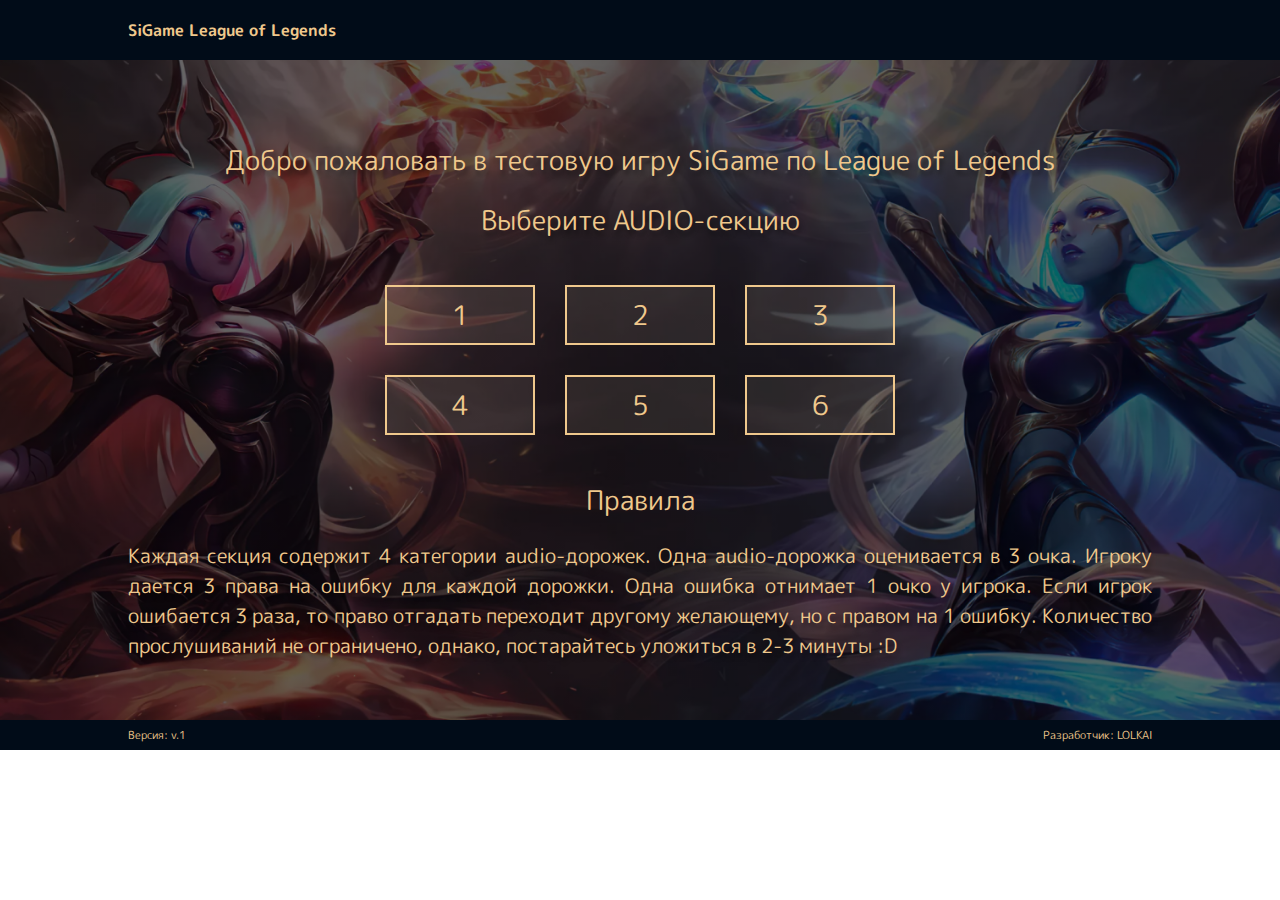
<file: index.html>
<!DOCTYPE html>
<html lang="en">
  <head>
    <meta charset="UTF-8" />
    <meta
      name="viewport"
      content="width=device-width, initial-scale=1.0, maximum-scale=1.0, user-scalable=no"
    />
    <link
      href="https://fonts.googleapis.com/css2?family=M+PLUS+Rounded+1c:wght@400;700&display=swap"
      rel="stylesheet"
    />
    <link rel="stylesheet" href="assets/css/style.css" />
    <link rel="stylesheet" href="assets/css/adaptive.css" />
    <title>SiGameLOL</title>
    <link
      rel="shortcut icon"
      href="assets/image/favicon.ico"
      type="image/x-icon"
    />
    <link rel="icon" href="assets/image/favicon.ico" type="image/x-icon" />
  </head>
  <body>
    <header>
      <div class="header">
        <p class="Rounded-bold">SiGame League of Legends</p>
      </div>
    </header>
    <section>
      <div class="container">
        <p class="Rounded-regular game-title">
          Добро пожаловать в тестовую игру SiGame по League of Legends
        </p>
        <p class="Rounded-regular game-title2">Выберите AUDIO-секцию</p>
        <div class="grid">
          <button
            onclick="location.href='assets/category1.html'"
            class="Rounded-regular"
          >
            1
          </button>
          <button
            onclick="location.href='assets/category2.html'"
            class="Rounded-regular"
          >
            2
          </button>
          <button
            onclick="location.href='assets/category3.html'"
            class="Rounded-regular"
          >
            3
          </button>
          <button
            onclick="location.href='assets/category4.html'"
            class="Rounded-regular"
          >
            4
          </button>
          <button
            onclick="location.href='assets/category5.html'"
            class="Rounded-regular"
          >
            5
          </button>
          <button
            onclick="location.href='assets/category6.html'"
            class="Rounded-regular"
          >
            6
          </button>
        </div>
        <p class="Rounded-regular">Правила</p>
        <p class="Rounded-regular game-title3">
          Каждая секция содержит 4 категории audio-дорожек. Одна audio-дорожка
          оценивается в 3 очка. Игроку дается 3 права на ошибку для каждой
          дорожки. Одна ошибка отнимает 1 очко у игрока. Если игрок ошибается 3
          раза, то право отгадать переходит другому желающему, но с правом на 1
          ошибку. Количество прослушиваний не ограничено, однако, постарайтесь
          уложиться в 2-3 минуты :D
        </p>
      </div>
    </section>
    <footer>
      <div class="footer">
        <p class="Rounded-regular footer_title">Версия: v.1</p>
        <p class="Rounded-regular footer_title">Разработчик: LOLKAI</p>
      </div>
    </footer>
    <script src="assets/libs/jquery/jquery-3.5.1.min.js"></script>
    <script src="assets/js/main.js"></script>
  </body>
</html>
</file>
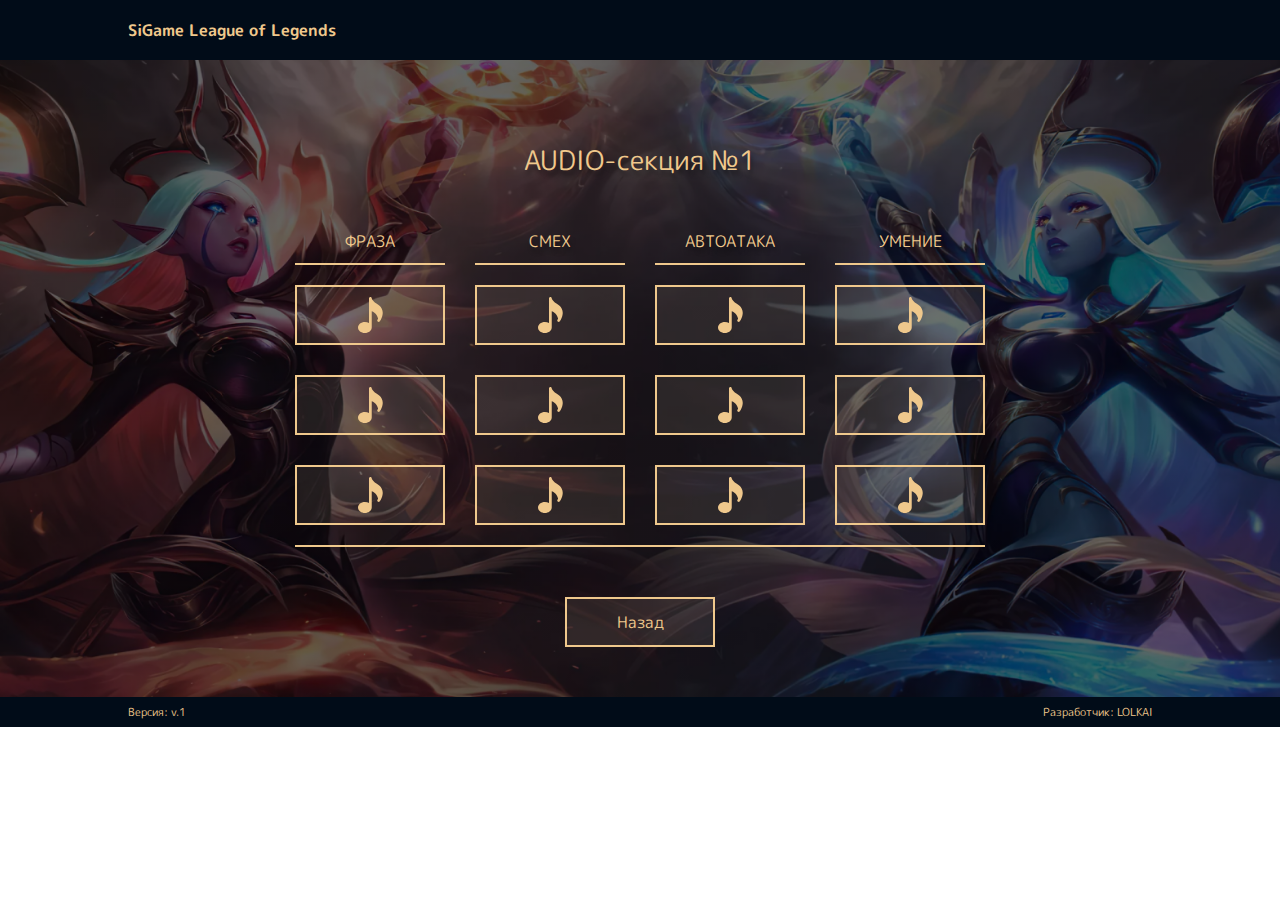
<file: assets/category1.html>
<!DOCTYPE html>
<html lang="en">
  <head>
    <meta charset="UTF-8" />
    <meta
      name="viewport"
      content="width=device-width, initial-scale=1.0, maximum-scale=1.0, user-scalable=no"
    />
    <link
      href="https://fonts.googleapis.com/css2?family=M+PLUS+Rounded+1c:wght@400;700&display=swap"
      rel="stylesheet"
    />
    <link rel="stylesheet" href="css/style.css" />
    <link rel="stylesheet" href="css/adaptive.css" />
    <title>SiGameLOL</title>
    <link rel="shortcut icon" href="image/favicon.ico" type="image/x-icon" />
    <link rel="icon" href="image/favicon.ico" type="image/x-icon" />
  </head>
  <body>
    <header>
      <div class="header">
        <p class="Rounded-bold">SiGame League of Legends</p>
      </div>
    </header>
    <section>
      <div class="container">
        <p class="Rounded-regular game-title">AUDIO-секция №1</p>
        <div class="categories">
          <div class="categories__mini">
            <p class="Rounded-regular">Фраза</p>
            <div class="grid2">
              <button
                class="audio__button"
                name="audio/pack1/phrase/1.mp3"
              ></button>
              <button
                class="audio__button"
                name="audio/pack1/phrase/2.mp3"
              ></button>
              <button
                class="audio__button"
                name="audio/pack1/phrase/3.mp3"
              ></button>
            </div>
          </div>
          <div class="categories__mini">
            <p class="Rounded-regular">Смех</p>
            <div class="grid2">
              <button
                class="audio__button"
                name="audio/pack1/laughter/1.mp3"
              ></button>
              <button
                class="audio__button"
                name="audio/pack1/laughter/2.mp3"
              ></button>
              <button
                class="audio__button"
                name="audio/pack1/laughter/3.mp3"
              ></button>
            </div>
          </div>
          <div class="categories__mini">
            <p class="Rounded-regular">Автоатака</p>
            <div class="grid2">
              <button
                class="audio__button"
                name="audio/pack1/attack/1.mp3"
              ></button>
              <button
                class="audio__button"
                name="audio/pack1/attack/2.mp3"
              ></button>
              <button
                class="audio__button"
                name="audio/pack1/attack/3.mp3"
              ></button>
            </div>
          </div>
          <div class="categories__mini">
            <p class="Rounded-regular">Умение</p>
            <div class="grid2">
              <button
                class="audio__button"
                name="audio/pack1/skill/1.mp3"
              ></button>
              <button
                class="audio__button"
                name="audio/pack1/skill/2.mp3"
              ></button>
              <button
                class="audio__button"
                name="audio/pack1/skill/3.mp3"
              ></button>
            </div>
          </div>
        </div>
        <button class="Rounded-regular button-back" onclick="history.back()">
          Назад
        </button>
      </div>
    </section>
    <footer>
      <div class="footer">
        <p class="Rounded-regular footer_title">Версия: v.1</p>
        <p class="Rounded-regular footer_title">Разработчик: LOLKAI</p>
      </div>
    </footer>
    <script src="libs/jquery/jquery-3.5.1.min.js"></script>
    <script src="js/main.js"></script>
  </body>
</html>
</file>
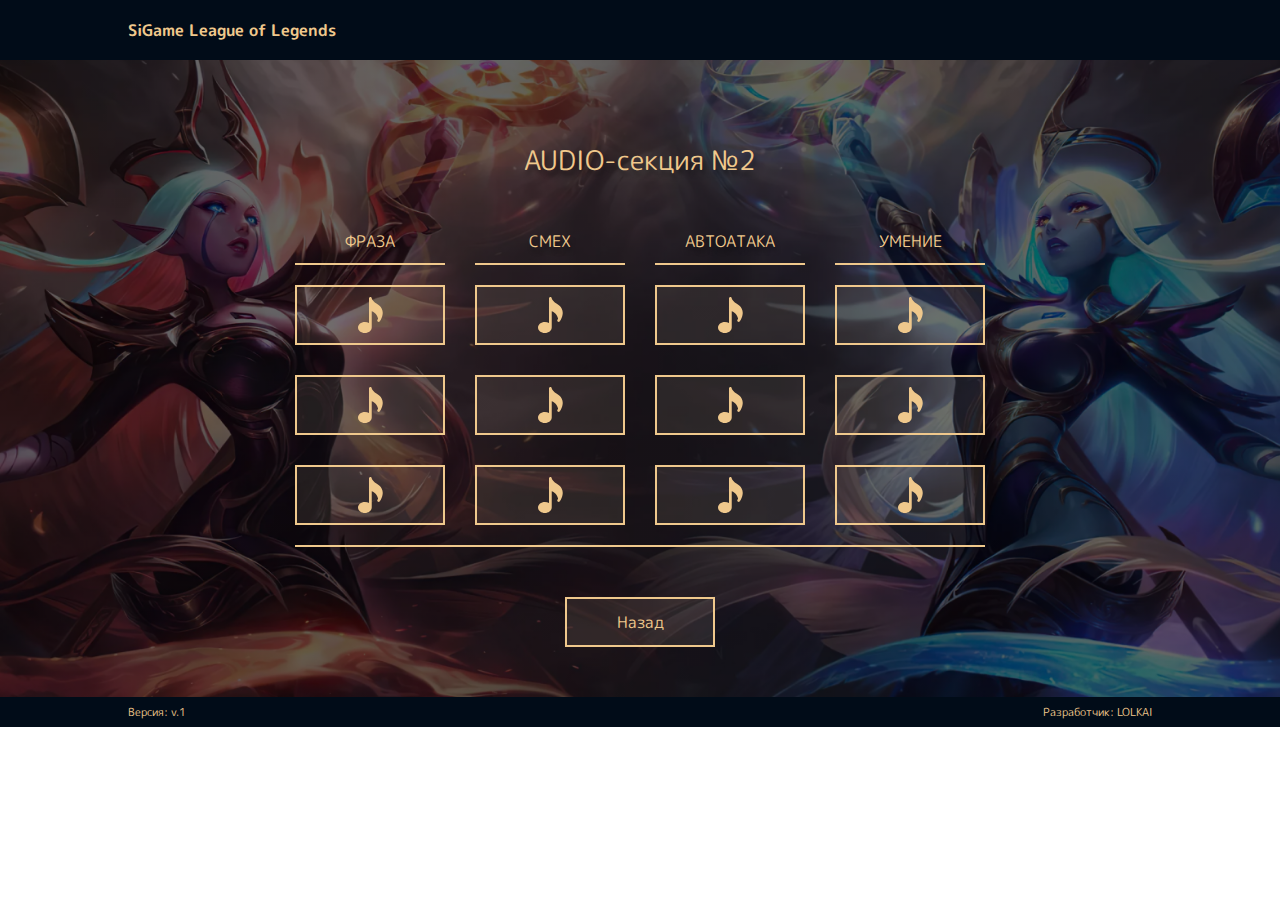
<file: assets/category2.html>
<!DOCTYPE html>
<html lang="en">
  <head>
    <meta charset="UTF-8" />
    <meta
      name="viewport"
      content="width=device-width, initial-scale=1.0, maximum-scale=1.0, user-scalable=no"
    />
    <link
      href="https://fonts.googleapis.com/css2?family=M+PLUS+Rounded+1c:wght@400;700&display=swap"
      rel="stylesheet"
    />
    <link rel="stylesheet" href="css/style.css" />
    <link rel="stylesheet" href="css/adaptive.css" />
    <title>SiGameLOL</title>
    <link rel="shortcut icon" href="image/favicon.ico" type="image/x-icon" />
    <link rel="icon" href="image/favicon.ico" type="image/x-icon" />
  </head>
  <body>
    <header>
      <div class="header">
        <p class="Rounded-bold">SiGame League of Legends</p>
      </div>
    </header>
    <section>
      <div class="container">
        <p class="Rounded-regular game-title">AUDIO-секция №2</p>
        <div class="categories">
          <div class="categories__mini">
            <p class="Rounded-regular">Фраза</p>
            <div class="grid2">
              <button
                class="audio__button"
                name="audio/pack2/phrase/1.mp3"
              ></button>
              <button
                class="audio__button"
                name="audio/pack2/phrase/2.mp3"
              ></button>
              <button
                class="audio__button"
                name="audio/pack2/phrase/3.mp3"
              ></button>
            </div>
          </div>
          <div class="categories__mini">
            <p class="Rounded-regular">Смех</p>
            <div class="grid2">
              <button
                class="audio__button"
                name="audio/pack2/laughter/1.mp3"
              ></button>
              <button
                class="audio__button"
                name="audio/pack2/laughter/2.mp3"
              ></button>
              <button
                class="audio__button"
                name="audio/pack2/laughter/3.mp3"
              ></button>
            </div>
          </div>
          <div class="categories__mini">
            <p class="Rounded-regular">Автоатака</p>
            <div class="grid2">
              <button
                class="audio__button"
                name="audio/pack2/attack/1.mp3"
              ></button>
              <button
                class="audio__button"
                name="audio/pack2/attack/2.mp3"
              ></button>
              <button
                class="audio__button"
                name="audio/pack2/attack/3.mp3"
              ></button>
            </div>
          </div>
          <div class="categories__mini">
            <p class="Rounded-regular">Умение</p>
            <div class="grid2">
              <button
                class="audio__button"
                name="audio/pack2/skill/1.mp3"
              ></button>
              <button
                class="audio__button"
                name="audio/pack2/skill/2.mp3"
              ></button>
              <button
                class="audio__button"
                name="audio/pack2/skill/3.mp3"
              ></button>
            </div>
          </div>
        </div>
        <button class="Rounded-regular button-back" onclick="history.back()">
          Назад
        </button>
      </div>
    </section>
    <footer>
      <div class="footer">
        <p class="Rounded-regular footer_title">Версия: v.1</p>
        <p class="Rounded-regular footer_title">Разработчик: LOLKAI</p>
      </div>
    </footer>
    <script src="libs/jquery/jquery-3.5.1.min.js"></script>
    <script src="js/main.js"></script>
  </body>
</html>
</file>
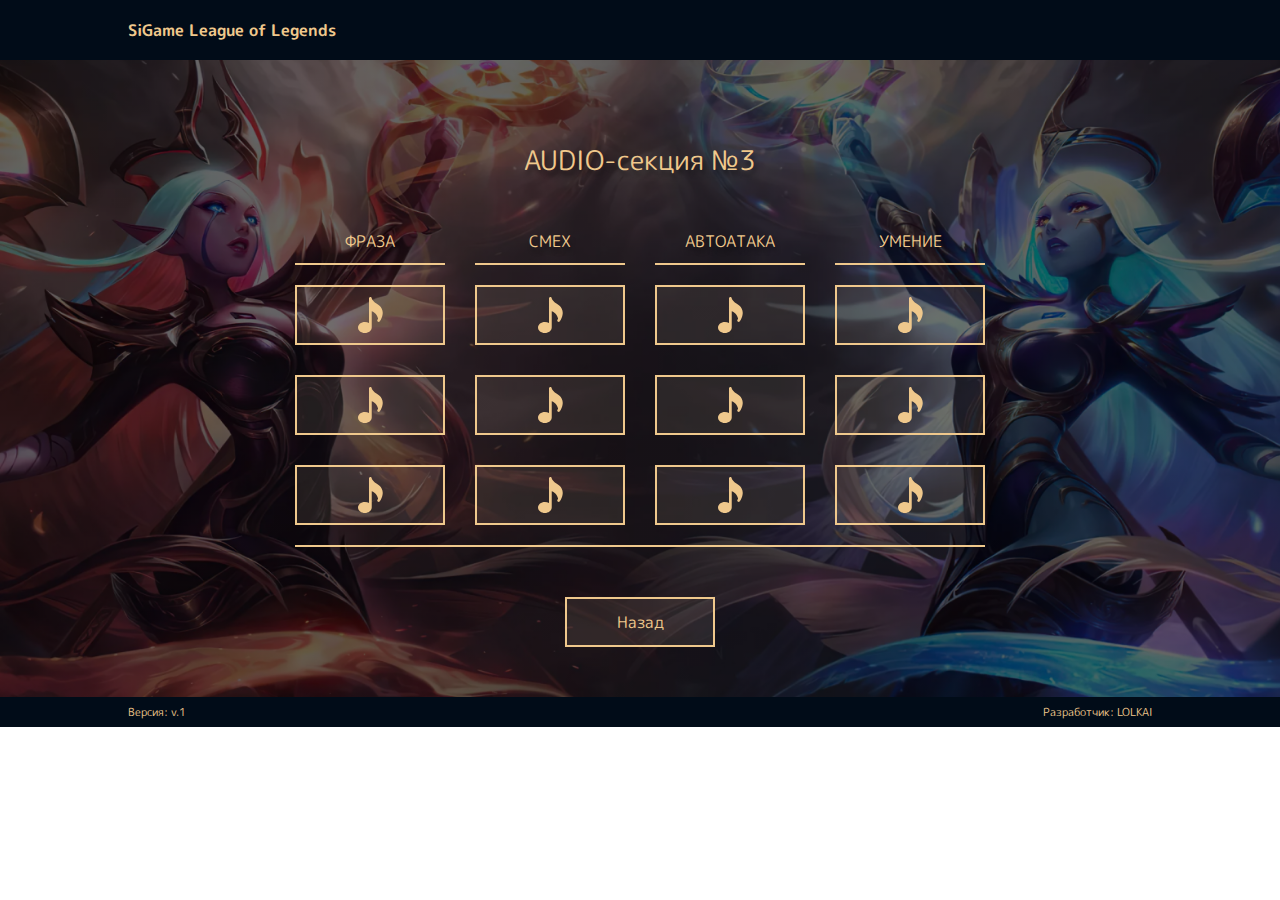
<file: assets/category3.html>
<!DOCTYPE html>
<html lang="en">
  <head>
    <meta charset="UTF-8" />
    <meta
      name="viewport"
      content="width=device-width, initial-scale=1.0, maximum-scale=1.0, user-scalable=no"
    />
    <link
      href="https://fonts.googleapis.com/css2?family=M+PLUS+Rounded+1c:wght@400;700&display=swap"
      rel="stylesheet"
    />
    <link rel="stylesheet" href="css/style.css" />
    <link rel="stylesheet" href="css/adaptive.css" />
    <title>SiGameLOL</title>
    <link rel="shortcut icon" href="image/favicon.ico" type="image/x-icon" />
    <link rel="icon" href="image/favicon.ico" type="image/x-icon" />
  </head>
  <body>
    <header>
      <div class="header">
        <p class="Rounded-bold">SiGame League of Legends</p>
      </div>
    </header>
    <section>
      <div class="container">
        <p class="Rounded-regular game-title">AUDIO-секция №3</p>
        <div class="categories">
          <div class="categories__mini">
            <p class="Rounded-regular">Фраза</p>
            <div class="grid2">
              <button
                class="audio__button"
                name="audio/pack3/phrase/1.mp3"
              ></button>
              <button
                class="audio__button"
                name="audio/pack3/phrase/2.mp3"
              ></button>
              <button
                class="audio__button"
                name="audio/pack3/phrase/3.mp3"
              ></button>
            </div>
          </div>
          <div class="categories__mini">
            <p class="Rounded-regular">Смех</p>
            <div class="grid2">
              <button
                class="audio__button"
                name="audio/pack3/laughter/1.mp3"
              ></button>
              <button
                class="audio__button"
                name="audio/pack3/laughter/2.mp3"
              ></button>
              <button
                class="audio__button"
                name="audio/pack3/laughter/3.mp3"
              ></button>
            </div>
          </div>
          <div class="categories__mini">
            <p class="Rounded-regular">Автоатака</p>
            <div class="grid2">
              <button
                class="audio__button"
                name="audio/pack3/attack/1.mp3"
              ></button>
              <button
                class="audio__button"
                name="audio/pack3/attack/2.mp3"
              ></button>
              <button
                class="audio__button"
                name="audio/pack3/attack/3.mp3"
              ></button>
            </div>
          </div>
          <div class="categories__mini">
            <p class="Rounded-regular">Умение</p>
            <div class="grid2">
              <button
                class="audio__button"
                name="audio/pack3/skill/1.mp3"
              ></button>
              <button
                class="audio__button"
                name="audio/pack3/skill/2.mp3"
              ></button>
              <button
                class="audio__button"
                name="audio/pack3/skill/3.mp3"
              ></button>
            </div>
          </div>
        </div>
        <button class="Rounded-regular button-back" onclick="history.back()">
          Назад
        </button>
      </div>
    </section>
    <footer>
      <div class="footer">
        <p class="Rounded-regular footer_title">Версия: v.1</p>
        <p class="Rounded-regular footer_title">Разработчик: LOLKAI</p>
      </div>
    </footer>
    <script src="libs/jquery/jquery-3.5.1.min.js"></script>
    <script src="js/main.js"></script>
  </body>
</html>
</file>
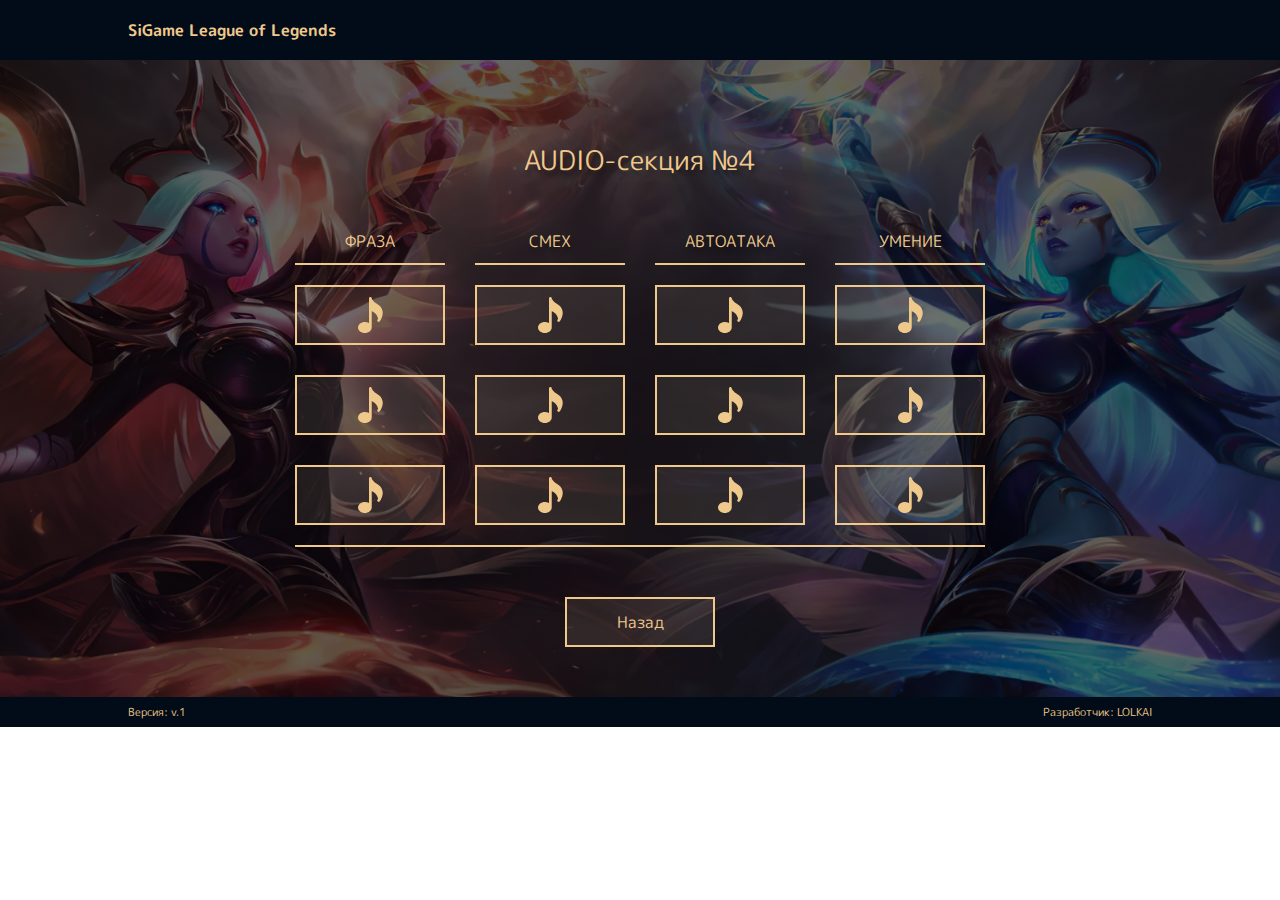
<file: assets/category4.html>
<!DOCTYPE html>
<html lang="en">
  <head>
    <meta charset="UTF-8" />
    <meta
      name="viewport"
      content="width=device-width, initial-scale=1.0, maximum-scale=1.0, user-scalable=no"
    />
    <link
      href="https://fonts.googleapis.com/css2?family=M+PLUS+Rounded+1c:wght@400;700&display=swap"
      rel="stylesheet"
    />
    <link rel="stylesheet" href="css/style.css" />
    <link rel="stylesheet" href="css/adaptive.css" />
    <title>SiGameLOL</title>
    <link rel="shortcut icon" href="image/favicon.ico" type="image/x-icon" />
    <link rel="icon" href="image/favicon.ico" type="image/x-icon" />
  </head>
  <body>
    <header>
      <div class="header">
        <p class="Rounded-bold">SiGame League of Legends</p>
      </div>
    </header>
    <section>
      <div class="container">
        <p class="Rounded-regular game-title">AUDIO-секция №4</p>
        <div class="categories">
          <div class="categories__mini">
            <p class="Rounded-regular">Фраза</p>
            <div class="grid2">
              <button
                class="audio__button"
                name="audio/pack4/phrase/1.mp3"
              ></button>
              <button
                class="audio__button"
                name="audio/pack4/phrase/2.mp3"
              ></button>
              <button
                class="audio__button"
                name="audio/pack4/phrase/3.mp3"
              ></button>
            </div>
          </div>
          <div class="categories__mini">
            <p class="Rounded-regular">Смех</p>
            <div class="grid2">
              <button
                class="audio__button"
                name="audio/pack4/laughter/1.mp3"
              ></button>
              <button
                class="audio__button"
                name="audio/pack4/laughter/2.mp3"
              ></button>
              <button
                class="audio__button"
                name="audio/pack4/laughter/3.mp3"
              ></button>
            </div>
          </div>
          <div class="categories__mini">
            <p class="Rounded-regular">Автоатака</p>
            <div class="grid2">
              <button
                class="audio__button"
                name="audio/pack4/attack/1.mp3"
              ></button>
              <button
                class="audio__button"
                name="audio/pack4/attack/2.mp3"
              ></button>
              <button
                class="audio__button"
                name="audio/pack4/attack/3.mp3"
              ></button>
            </div>
          </div>
          <div class="categories__mini">
            <p class="Rounded-regular">Умение</p>
            <div class="grid2">
              <button
                class="audio__button"
                name="audio/pack4/skill/1.mp3"
              ></button>
              <button
                class="audio__button"
                name="audio/pack4/skill/2.mp3"
              ></button>
              <button
                class="audio__button"
                name="audio/pack4/skill/3.mp3"
              ></button>
            </div>
          </div>
        </div>
        <button class="Rounded-regular button-back" onclick="history.back()">
          Назад
        </button>
      </div>
    </section>
    <footer>
      <div class="footer">
        <p class="Rounded-regular footer_title">Версия: v.1</p>
        <p class="Rounded-regular footer_title">Разработчик: LOLKAI</p>
      </div>
    </footer>
    <script src="libs/jquery/jquery-3.5.1.min.js"></script>
    <script src="js/main.js"></script>
  </body>
</html>
</file>
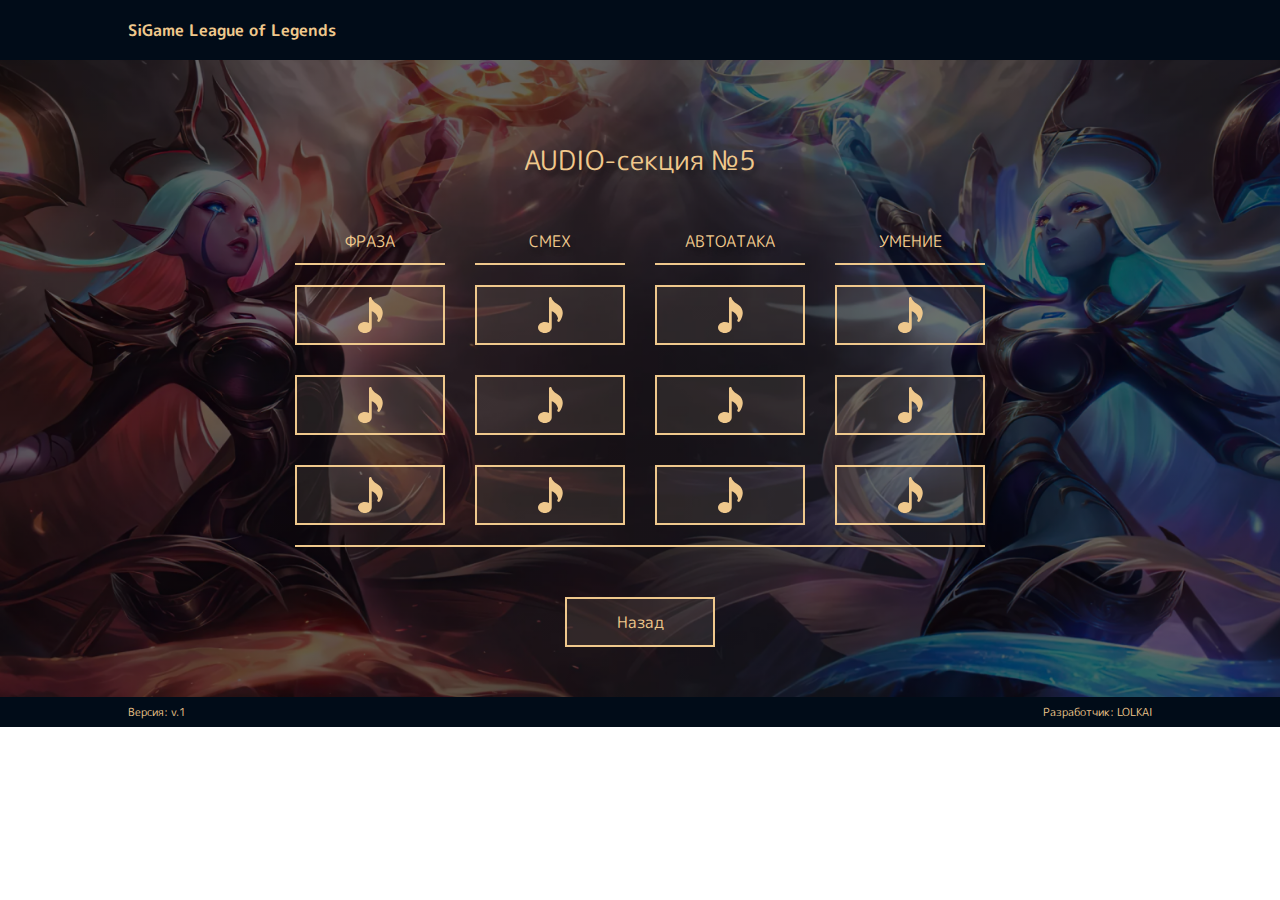
<file: assets/category5.html>
<!DOCTYPE html>
<html lang="en">
  <head>
    <meta charset="UTF-8" />
    <meta
      name="viewport"
      content="width=device-width, initial-scale=1.0, maximum-scale=1.0, user-scalable=no"
    />
    <link
      href="https://fonts.googleapis.com/css2?family=M+PLUS+Rounded+1c:wght@400;700&display=swap"
      rel="stylesheet"
    />
    <link rel="stylesheet" href="css/style.css" />
    <link rel="stylesheet" href="css/adaptive.css" />
    <title>SiGameLOL</title>
    <link rel="shortcut icon" href="image/favicon.ico" type="image/x-icon" />
    <link rel="icon" href="image/favicon.ico" type="image/x-icon" />
  </head>
  <body>
    <header>
      <div class="header">
        <p class="Rounded-bold">SiGame League of Legends</p>
      </div>
    </header>
    <section>
      <div class="container">
        <p class="Rounded-regular game-title">AUDIO-секция №5</p>
        <div class="categories">
          <div class="categories__mini">
            <p class="Rounded-regular">Фраза</p>
            <div class="grid2">
              <button
                class="audio__button"
                name="audio/pack5/phrase/1.mp3"
              ></button>
              <button
                class="audio__button"
                name="audio/pack5/phrase/2.mp3"
              ></button>
              <button
                class="audio__button"
                name="audio/pack5/phrase/3.mp3"
              ></button>
            </div>
          </div>
          <div class="categories__mini">
            <p class="Rounded-regular">Смех</p>
            <div class="grid2">
              <button
                class="audio__button"
                name="audio/pack5/laughter/1.mp3"
              ></button>
              <button
                class="audio__button"
                name="audio/pack5/laughter/2.mp3"
              ></button>
              <button
                class="audio__button"
                name="audio/pack5/laughter/3.mp3"
              ></button>
            </div>
          </div>
          <div class="categories__mini">
            <p class="Rounded-regular">Автоатака</p>
            <div class="grid2">
              <button
                class="audio__button"
                name="audio/pack5/attack/1.mp3"
              ></button>
              <button
                class="audio__button"
                name="audio/pack5/attack/2.mp3"
              ></button>
              <button
                class="audio__button"
                name="audio/pack5/attack/3.mp3"
              ></button>
            </div>
          </div>
          <div class="categories__mini">
            <p class="Rounded-regular">Умение</p>
            <div class="grid2">
              <button
                class="audio__button"
                name="audio/pack5/skill/1.mp3"
              ></button>
              <button
                class="audio__button"
                name="audio/pack5/skill/2.mp3"
              ></button>
              <button
                class="audio__button"
                name="audio/pack5/skill/3.mp3"
              ></button>
            </div>
          </div>
        </div>
        <button class="Rounded-regular button-back" onclick="history.back()">
          Назад
        </button>
      </div>
    </section>
    <footer>
      <div class="footer">
        <p class="Rounded-regular footer_title">Версия: v.1</p>
        <p class="Rounded-regular footer_title">Разработчик: LOLKAI</p>
      </div>
    </footer>
    <script src="libs/jquery/jquery-3.5.1.min.js"></script>
    <script src="js/main.js"></script>
  </body>
</html>
</file>
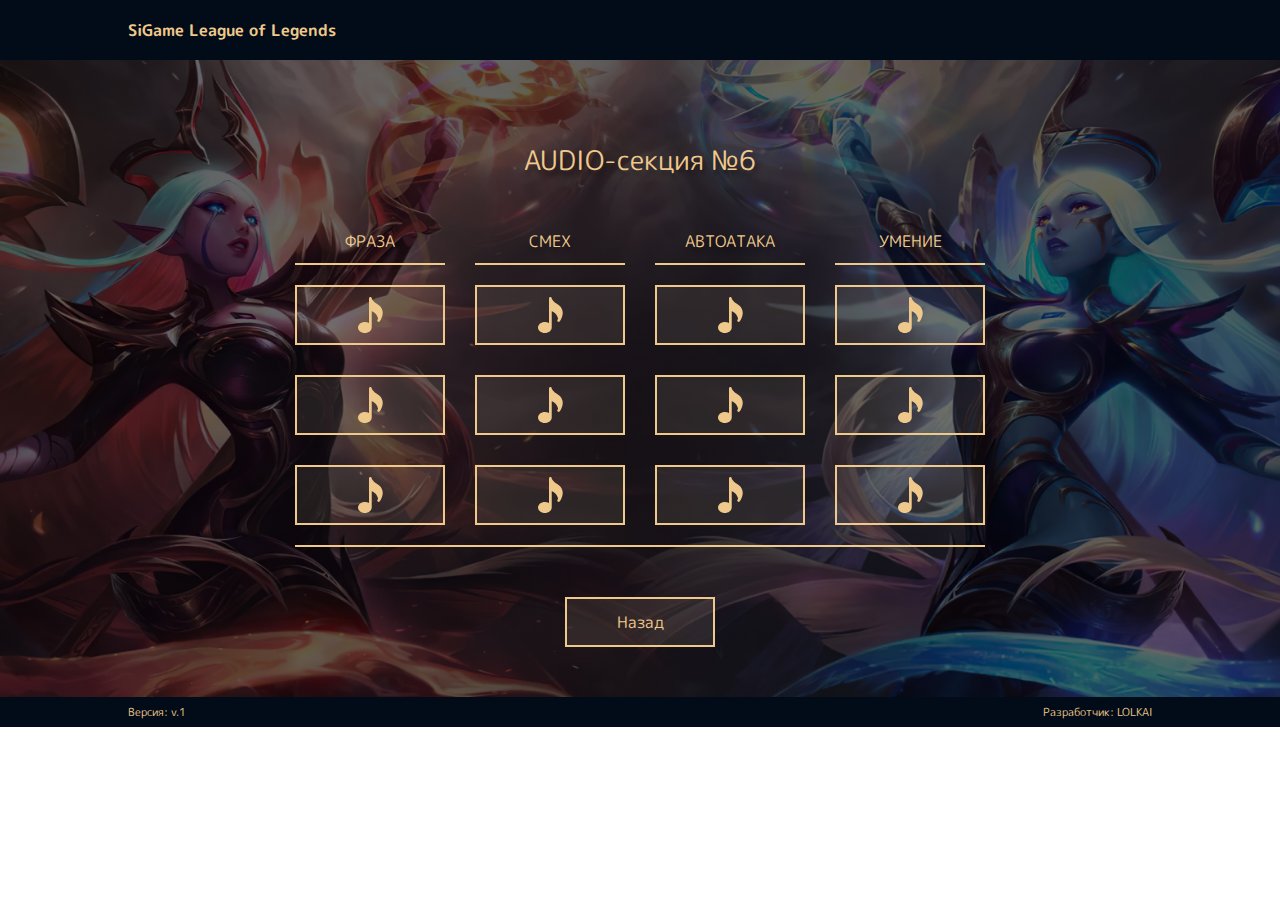
<file: assets/category6.html>
<!DOCTYPE html>
<html lang="en">
  <head>
    <meta charset="UTF-8" />
    <meta
      name="viewport"
      content="width=device-width, initial-scale=1.0, maximum-scale=1.0, user-scalable=no"
    />
    <link
      href="https://fonts.googleapis.com/css2?family=M+PLUS+Rounded+1c:wght@400;700&display=swap"
      rel="stylesheet"
    />
    <link rel="stylesheet" href="css/style.css" />
    <link rel="stylesheet" href="css/adaptive.css" />
    <title>SiGameLOL</title>
    <link rel="shortcut icon" href="image/favicon.ico" type="image/x-icon" />
    <link rel="icon" href="image/favicon.ico" type="image/x-icon" />
  </head>
  <body>
    <header>
      <div class="header">
        <p class="Rounded-bold">SiGame League of Legends</p>
      </div>
    </header>
    <section>
      <div class="container">
        <p class="Rounded-regular game-title">AUDIO-секция №6</p>
        <div class="categories">
          <div class="categories__mini">
            <p class="Rounded-regular">Фраза</p>
            <div class="grid2">
              <button
                class="audio__button"
                name="audio/pack6/phrase/1.mp3"
              ></button>
              <button
                class="audio__button"
                name="audio/pack6/phrase/2.mp3"
              ></button>
              <button
                class="audio__button"
                name="audio/pack6/phrase/3.mp3"
              ></button>
            </div>
          </div>
          <div class="categories__mini">
            <p class="Rounded-regular">Смех</p>
            <div class="grid2">
              <button
                class="audio__button"
                name="audio/pack6/laughter/1.mp3"
              ></button>
              <button
                class="audio__button"
                name="audio/pack6/laughter/2.mp3"
              ></button>
              <button
                class="audio__button"
                name="audio/pack6/laughter/3.mp3"
              ></button>
            </div>
          </div>
          <div class="categories__mini">
            <p class="Rounded-regular">Автоатака</p>
            <div class="grid2">
              <button
                class="audio__button"
                name="audio/pack6/attack/1.mp3"
              ></button>
              <button
                class="audio__button"
                name="audio/pack6/attack/2.mp3"
              ></button>
              <button
                class="audio__button"
                name="audio/pack6/attack/3.mp3"
              ></button>
            </div>
          </div>
          <div class="categories__mini">
            <p class="Rounded-regular">Умение</p>
            <div class="grid2">
              <button
                class="audio__button"
                name="audio/pack6/skill/1.mp3"
              ></button>
              <button
                class="audio__button"
                name="audio/pack6/skill/2.mp3"
              ></button>
              <button
                class="audio__button"
                name="audio/pack6/skill/3.mp3"
              ></button>
            </div>
          </div>
        </div>
        <button class="Rounded-regular button-back" onclick="history.back()">
          Назад
        </button>
      </div>
    </section>
    <footer>
      <div class="footer">
        <p class="Rounded-regular footer_title">Версия: v.1</p>
        <p class="Rounded-regular footer_title">Разработчик: LOLKAI</p>
      </div>
    </footer>
    <script src="libs/jquery/jquery-3.5.1.min.js"></script>
    <script src="js/main.js"></script>
  </body>
</html>
</file>
<file: assets/css/style.css>
* {
  margin: 0;
  padding: 0;
}
.Rounded-bold {
  font-family: "M PLUS Rounded 1c", sans-serif;
  font-size: 16pt;
  font-weight: 700;
  color: #efc88c;
}
.Rounded-regular {
  font-family: "M PLUS Rounded 1c", sans-serif;
  font-size: 25pt;
  font-weight: 400;
  color: #efc88c;
}
header {
  width: 100%;
  height: 60px;
  display: flex;
  justify-content: center;
  align-items: center;
  background: #010c18;
  box-shadow: 0px 2px 0px rgba(0, 0, 0, 0.5);
}
.header {
  width: 80%;
  height: auto;
}
.container {
  width: 80%;
  height: auto;
  display: flex;
  flex-direction: column;
  justify-content: center;
  align-items: center;
}
section {
  width: 100%;
  height: auto;
  display: flex;
  justify-content: center;

  text-align: center;
  background: linear-gradient(rgba(0, 0, 0, 0.6), rgba(0, 0, 0, 0.6)),
    url(../image/image.png) center no-repeat;
  background-size: cover;
  background-attachment: scroll;
}
.game-title {
  font-size: 25pt;
  width: 100%;
  margin-top: 80px;
  margin-bottom: 20px;

  text-shadow: 2px 5px 4px rgba(0, 0, 0, 0.37);
}
.game-title2 {
  font-size: 25pt;
  width: 100%;
  text-align: center;
  text-shadow: 2px 5px 4px rgba(0, 0, 0, 0.37);
}
.game-title3 {
  text-align: justify;
  width: 100%;
  font-size: 15pt;
  margin-top: 20px;
  margin-bottom: 60px;
  text-shadow: 2px 5px 4px rgba(0, 0, 0, 0.37);
}
.grid {
  margin-top: 80px;
  margin-bottom: 80px;
  display: grid;
  grid-template-columns: repeat(6, minmax(50px, 150px));
  grid-gap: 30px;
  grid-template-rows: repeat(1, 60px);
}
.grid button {
  background: rgba(236, 216, 186, 0.1);
  border: 2px solid #efc88c;
  box-sizing: border-box;
}

.grid button:hover {
  background: rgba(236, 216, 186, 0.3);
}
.grid button:focus {
  background: rgba(47, 139, 255, 0.1);
  border: 2px solid #2f8bff;
  color: #6189bb;
  box-sizing: border-box;
  outline: 0;
}
footer {
  width: 100%;
  height: 30px;
  display: flex;
  justify-content: center;
  align-items: center;
  background: #010c18;
}
.footer {
  width: 80%;
  display: flex;
  justify-content: space-between;
  align-items: center;
}
.footer_title {
  font-size: 10pt;
}
/*2 страница-------------------------------*/
.categories {
  margin-top: 30px;
  display: flex;
  width: auto;
  height: auto;
  justify-content: center;
  align-items: center;
  border-bottom: 2px solid #efc88c;
  margin-bottom: 50px;
  padding-bottom: 20px;
}
.categories__mini:not(:last-child) {
  margin-right: 30px;
}
.categories__mini {
  display: flex;
  flex-direction: column;
  min-width: 140px;
}
.categories p {
  font-size: 16pt;
  text-align: center;
  text-transform: uppercase;
  text-shadow: 2px 5px 4px rgba(0, 0, 0, 0.37);
  padding-bottom: 10px;
  border-bottom: 2px solid #efc88c;
}
.grid2 {
  margin-top: 20px;
  display: grid;
  grid-template-columns: repeat(1, minmax(50px, 150px));
  grid-gap: 30px;
  grid-template-rows: repeat(3, 60px);
}
.play {
  background: rgba(47, 139, 255, 0.1) !important;
  border: 2px solid #2f8bff !important;
  color: #6189bb;
  box-sizing: border-box;
  outline: 0;
  background-image: url("../image/icon-stop.svg") !important;
  background-position-x: center !important;
  background-position-y: center !important;
  background-repeat: no-repeat !important;
  background-size: 25px !important;
}

.audio__button {
  background: rgba(236, 216, 186, 0.1);
  border: 2px solid #efc88c;
  box-sizing: border-box;
  background-position-x: center;
  background-position-y: center;
  background-image: url("../image/icon-play.svg");
  background-repeat: no-repeat;
  background-size: 25px;
  outline: 0;
}

.button-back {
  background: rgba(236, 216, 186, 0.1);
  border: 2px solid #efc88c;
  box-sizing: border-box;
  font-size: 16pt;
  margin-bottom: 50px;
  width: 150px;
  height: 50px;
}
.button-back:hover {
  background: rgba(236, 216, 186, 0.3);
}
.button-back:focus {
  background: rgba(47, 139, 255, 0.1);
  border: 2px solid #2f8bff;
  color: #6189bb;
  box-sizing: border-box;
  outline: 0;
}
</file>
<file: assets/css/adaptive.css>
@media screen and (max-width: 1300px) {
  .grid {
    grid-template-columns: repeat(3, minmax(50px, 150px));
    grid-template-rows: repeat(2, 60px);
    margin-top: 45px;
    margin-bottom: 45px;
  }
  .game-title,
  .game-title2,
  .Rounded-regular {
    font-size: 20pt;
  }
  .game-title3 {
    font-size: 15pt;
  }
  .footer_title {
    font-size: 8pt;
  }
  .Rounded-bold,
  .button-back,
  .categories p {
    font-size: 12pt;
  }
}
@media screen and (max-width: 650px) {
  .grid {
    grid-template-columns: repeat(2, minmax(50px, 150px));
    grid-template-rows: repeat(3, 60px);
    margin-top: 50px;
    margin-bottom: 50px;
  }
  section {
    background: linear-gradient(rgba(0, 0, 0, 0.6), rgba(0, 0, 0, 0.6)),
      url(../image/image2.png) center no-repeat;
    background-size: cover;
    background-attachment: fixed;
  }
  .categories {
    border-bottom: none;
    margin-bottom: 30px;
    padding-bottom: 0;
    flex-direction: column;
  }
  .categories p {
    border-bottom: 0;
    padding-bottom: 0;
  }
  .categories__mini:not(:last-child) {
    margin-right: 0;
  }
  .grid2 {
    grid-template-columns: repeat(3, minmax(50px, 150px));
    grid-template-rows: repeat(1, 60px);
    margin-bottom: 30px;
    padding-bottom: 20px;
    border-bottom: 2px solid #efc88c;
  }
}
@media screen and (max-width: 400px) {
  .grid {
    grid-template-columns: repeat(1, minmax(50px, 150px));
    grid-template-rows: repeat(6, 60px);
    margin-top: 50px;
    margin-bottom: 50px;
  }
  .game-title,
  .game-title2,
  .Rounded-regular,
  .grid button {
    font-size: 15pt;
  }
  .game-title3 {
    font-size: 10pt;
  }
  .footer_title {
    font-size: 6pt;
  }
  .Rounded-bold,
  .categories p,
  .button-back {
    font-size: 10pt;
  }
}
</file>
